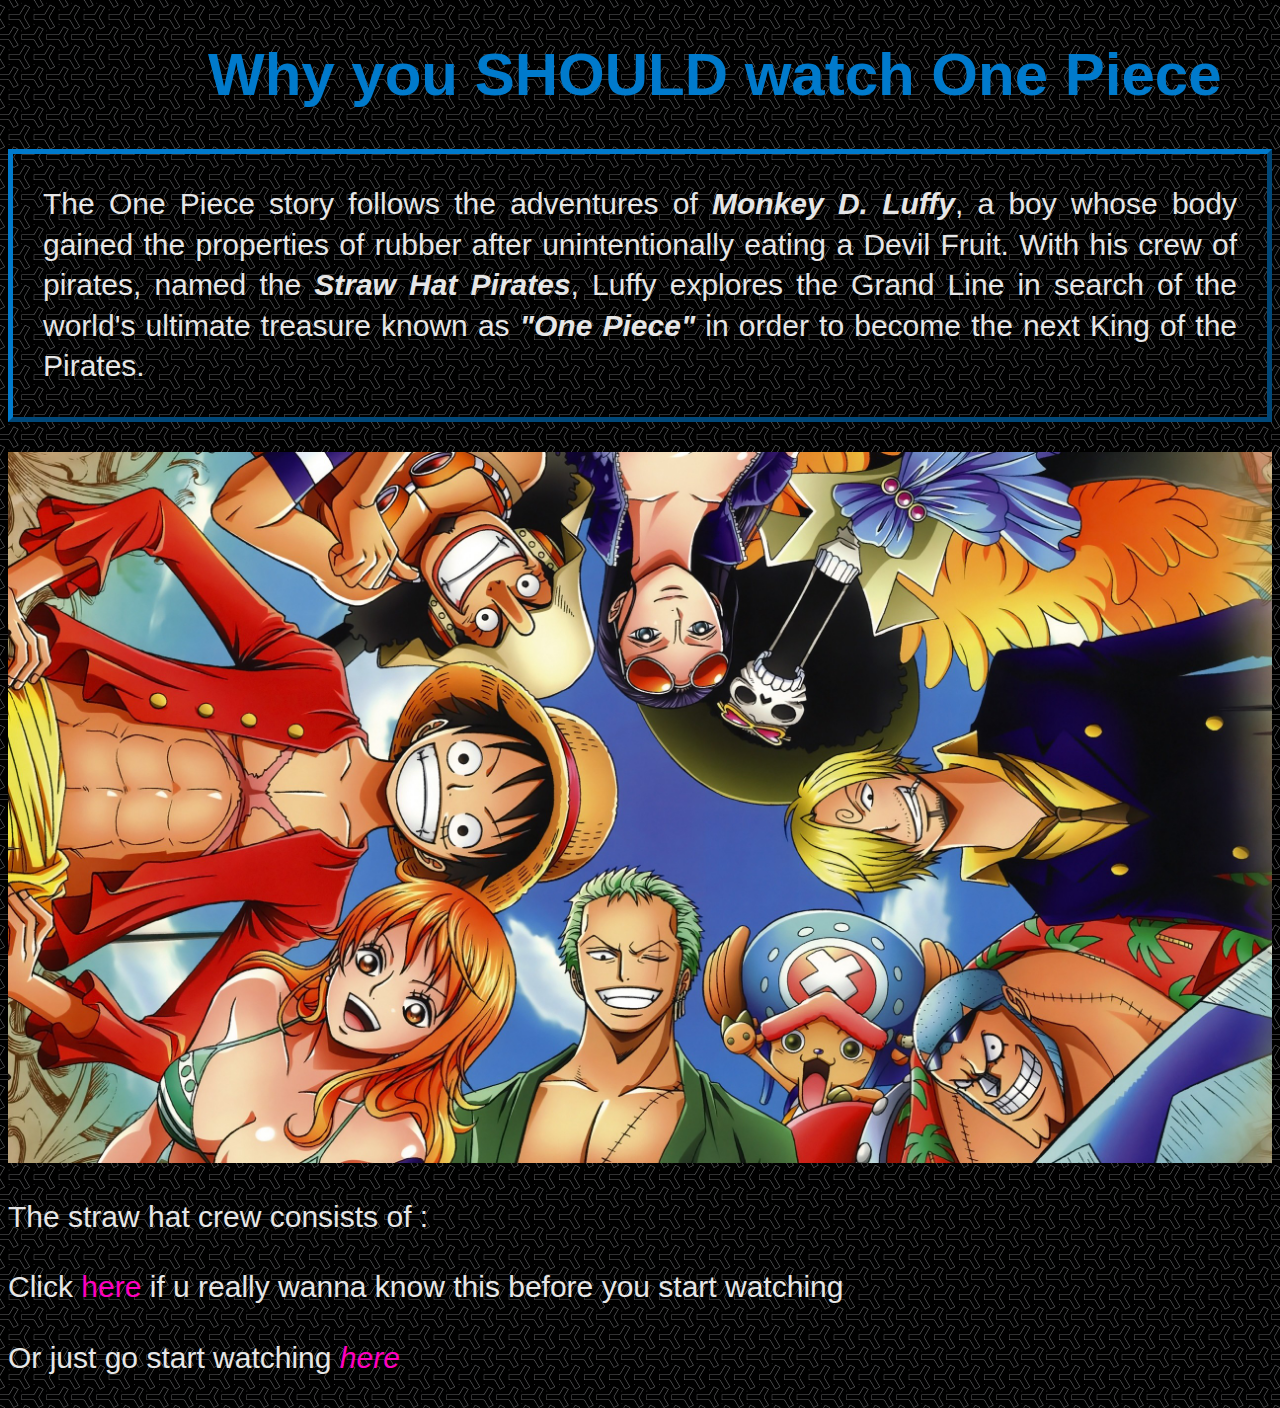
<file: index.html>
<!DOCTYPE html>
<html lang="en">
<head>
    <meta charset="utf-8">
    <title>ONE PIECE</title>
    <link rel = "stylesheet" href = "css/style.css">
</head>
<body>
    <div class = "heading"><h1>
         Why you SHOULD watch One Piece

    </h1></div>

    <p class = "story">
        The One Piece story follows the adventures of <span class = "monkey">Monkey D. Luffy</span>, a boy whose body gained the properties of rubber after unintentionally eating a Devil Fruit.
        With his crew of pirates, named the <span class = "crew">Straw Hat Pirates</span>, Luffy explores the Grand Line in search of the world's ultimate treasure known as <span class = "treasure">"One Piece"</span> in order to become the next King of the Pirates.
    </p>

    <div class = "imag">
        <img src = "img/one_piece.jpg" alt="one piece cool photo">
        </div>

    <div class = "content"><p>
        The straw hat crew consists of :
    </p>
    <p>
        Click <a href="Nakama.html">here</a> if u really wanna know this before you start watching
    </p>

    <p>
        Or just go start watching <em><a href="https://animixplay.to/anime/21/One_Piece">here</a></em>
    </p>
        </div>


</body>
</html>
</file>
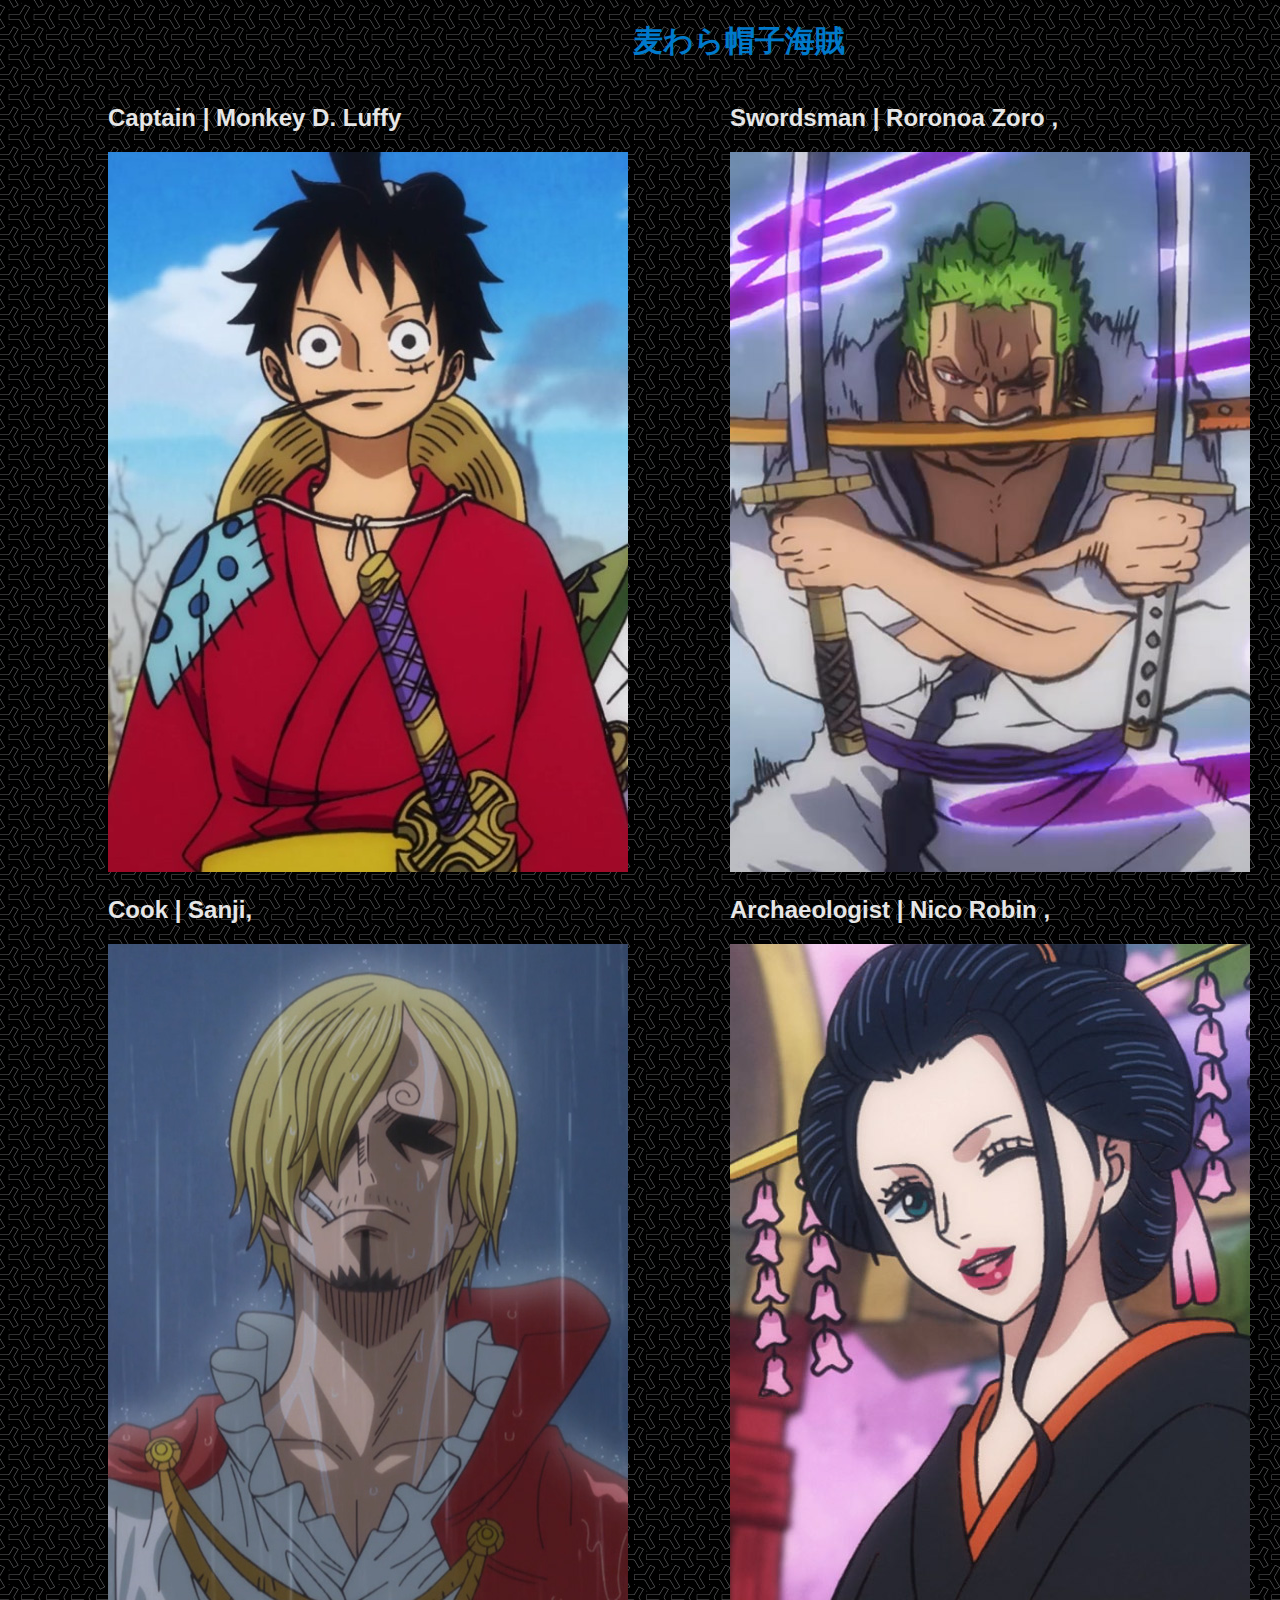
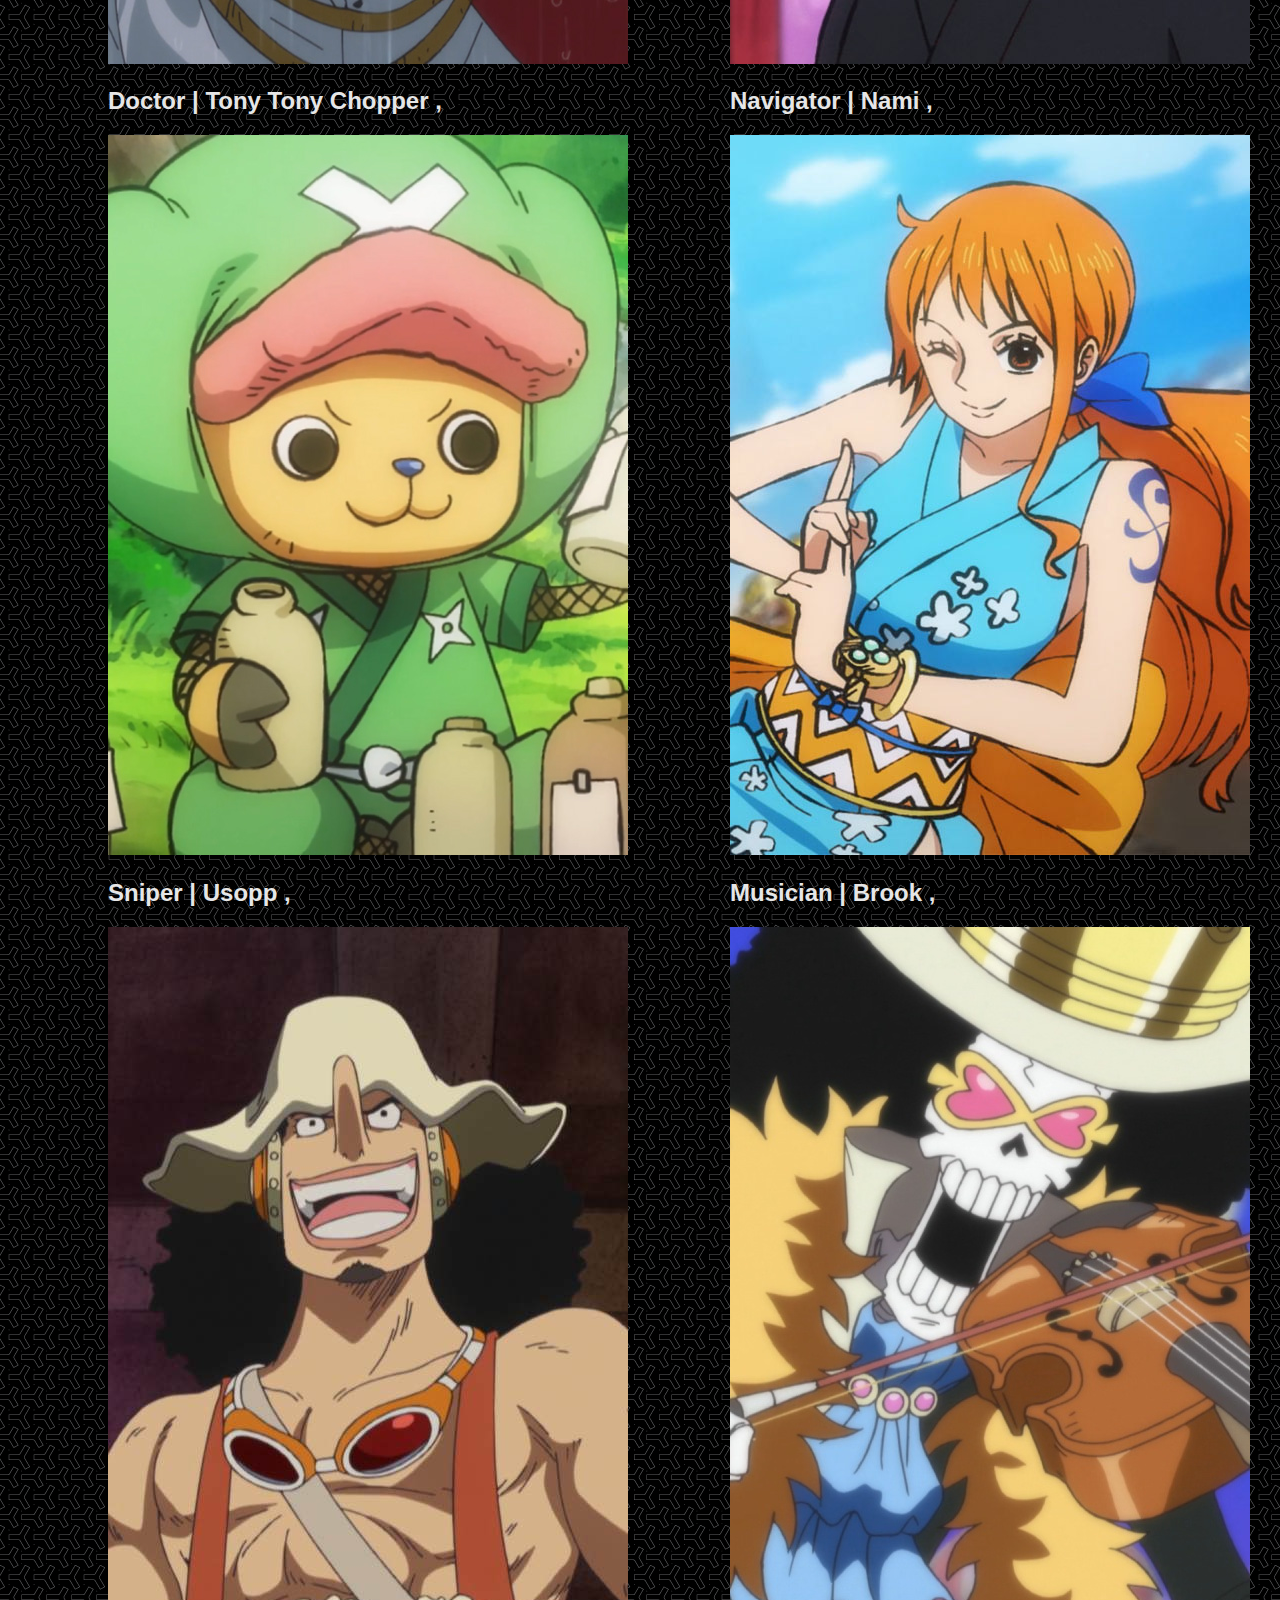
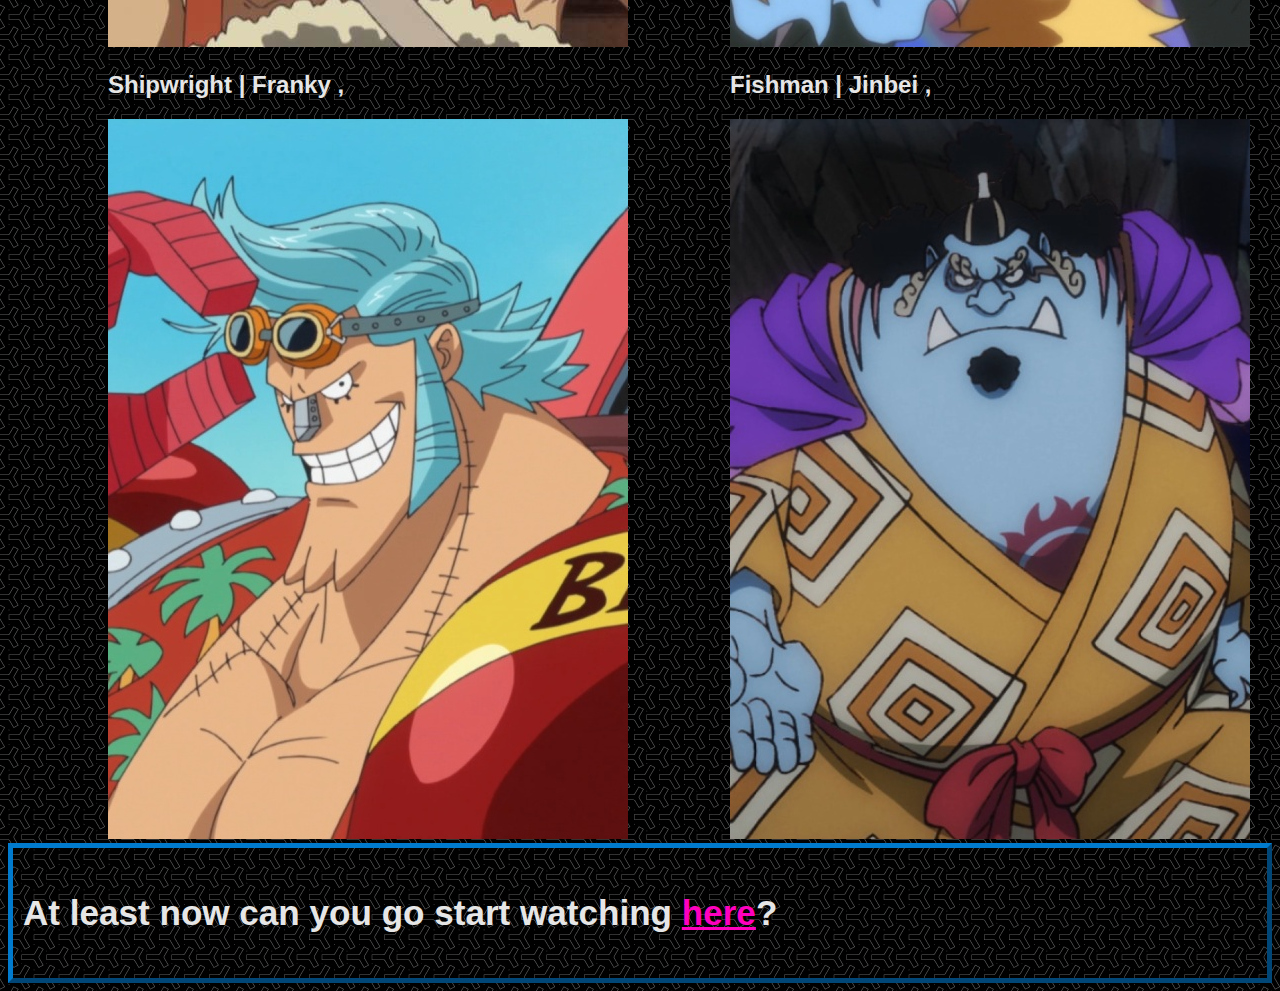
<file: nakama.html>
<!DOCTYPE html>
<html lang="en">
<head>
    <meta charset="UTF-8">
    <title>Luffy's nakama</title>
    <link rel = "stylesheet" href = "css/style2.css">
</head>
<body>
    <h1><span class = "heading">
    麦わら帽子海賊
    </span></h1>
    <div class = "media-scroller">
        <div class = "img">
        <h2>
            Captain |<strong> Monkey D. Luffy </strong>
        </h2>
        <img src = "img/luffy.jpg">
        <h2>
            Cook |<strong> Sanji, </strong>
        </h2>
        <img src = "img/sanji.jpg">
        <h2>
            Doctor |<strong> Tony Tony Chopper </strong>,
        </h2>
        <img src = "img/chopper.jpg">
        <h2>
             Sniper |<strong> Usopp </strong>,
        </h2>
        <img src = "img/usopp.jpg">
        <h2>
            Shipwright |<strong> Franky </strong>,
       </h2>
       <img src = "img/franky.jpg">

        </div>
        <div class = "right-img"><h2>
            Swordsman |<strong> Roronoa Zoro </strong> ,
        </h2>
        <img src = "img/zoro.jpg">
         <h2>
            Archaeologist |<strong> Nico Robin </strong>,
        </h2>
        <img src = "img/robin.jpg">
        <h2>
            Navigator |<strong> Nami </strong>,
        </h2>
            <img src = "img/nami.jpg">
        <h2>
            Musician |<strong> Brook </strong>,
        </h2>
            <img src="img/brook.jpg">
        <h2>
            Fishman |<strong> Jinbei </strong>,
        </h2>
           <img src = "img/jinbei.jpg">
            </div>
        </div>
    <div class = "story"><h3>
        At least now can you go start watching <a href="https://animixplay.to/anime/21/One_Piece">here</a>?
    </h3></div>
</body>
</html>
</file>
<file: css/style.css>
body {
    background: black;
    font-family : sans-serif;
    color : #e6e6e6;
    background-image : url(../img/backdrop.png)
}

.heading {
    width : 1014px;
    margin-left : 200px;
    color : #007acc;
    font-size : 30px;
}

.story {
    text-align : justify;
    font-size : 30px;
    border-width : 5px;
    border-color : #007acc;
    border-style : outset;
    padding : 30px;
}

.content {
    font-size : 30px;
}
img {
    max-width: 100%;
    max-height: 100%;
}

.imag { 
    height: auto;
    width: auto;
}

p{
    line-height : 1.35;
}
.monkey {
    font-weight : bolder;
    font-style : italic;
}
.crew {
    font-weight : bolder;
    font-style : italic;
}
.treasure{
    font-weight : bolder;
    font-style : italic;
}
a{
    color : #ff00bf;
    text-decoration : none;
}
a:visited{
    color : #9900cc;
}
a:hover {
    color : #9900cc;
}
a:active{
    color: #ff00bf;
}
</file>
<file: css/style2.css>
body {
    background: black;
    font-family : sans-serif;
    color : #e6e6e6;
    background-image : url(../img/backdrop.png)
}
.heading {

    width : 100px;
    margin-left : 625px;
    color : #007acc;
    font-size : 30px;

}
.media-scroller {
    display : grid;
    grid-auto-flow: column;

}
.img {

    width : 500px;
    margin-left : 100px;
    margin-right : 100px;
}

.story {
    font-size : 30px;
    border-width : 5px;
    border-color : #007acc;
    border-style : outset;
    padding : 10px;
}
a{
    color : #ff00bf;
}
a:hover {
    color : #9900cc;
}
a:hover {
    color : #9900cc;
}
a:active{
    color: #ff00bf;
}
</file>
